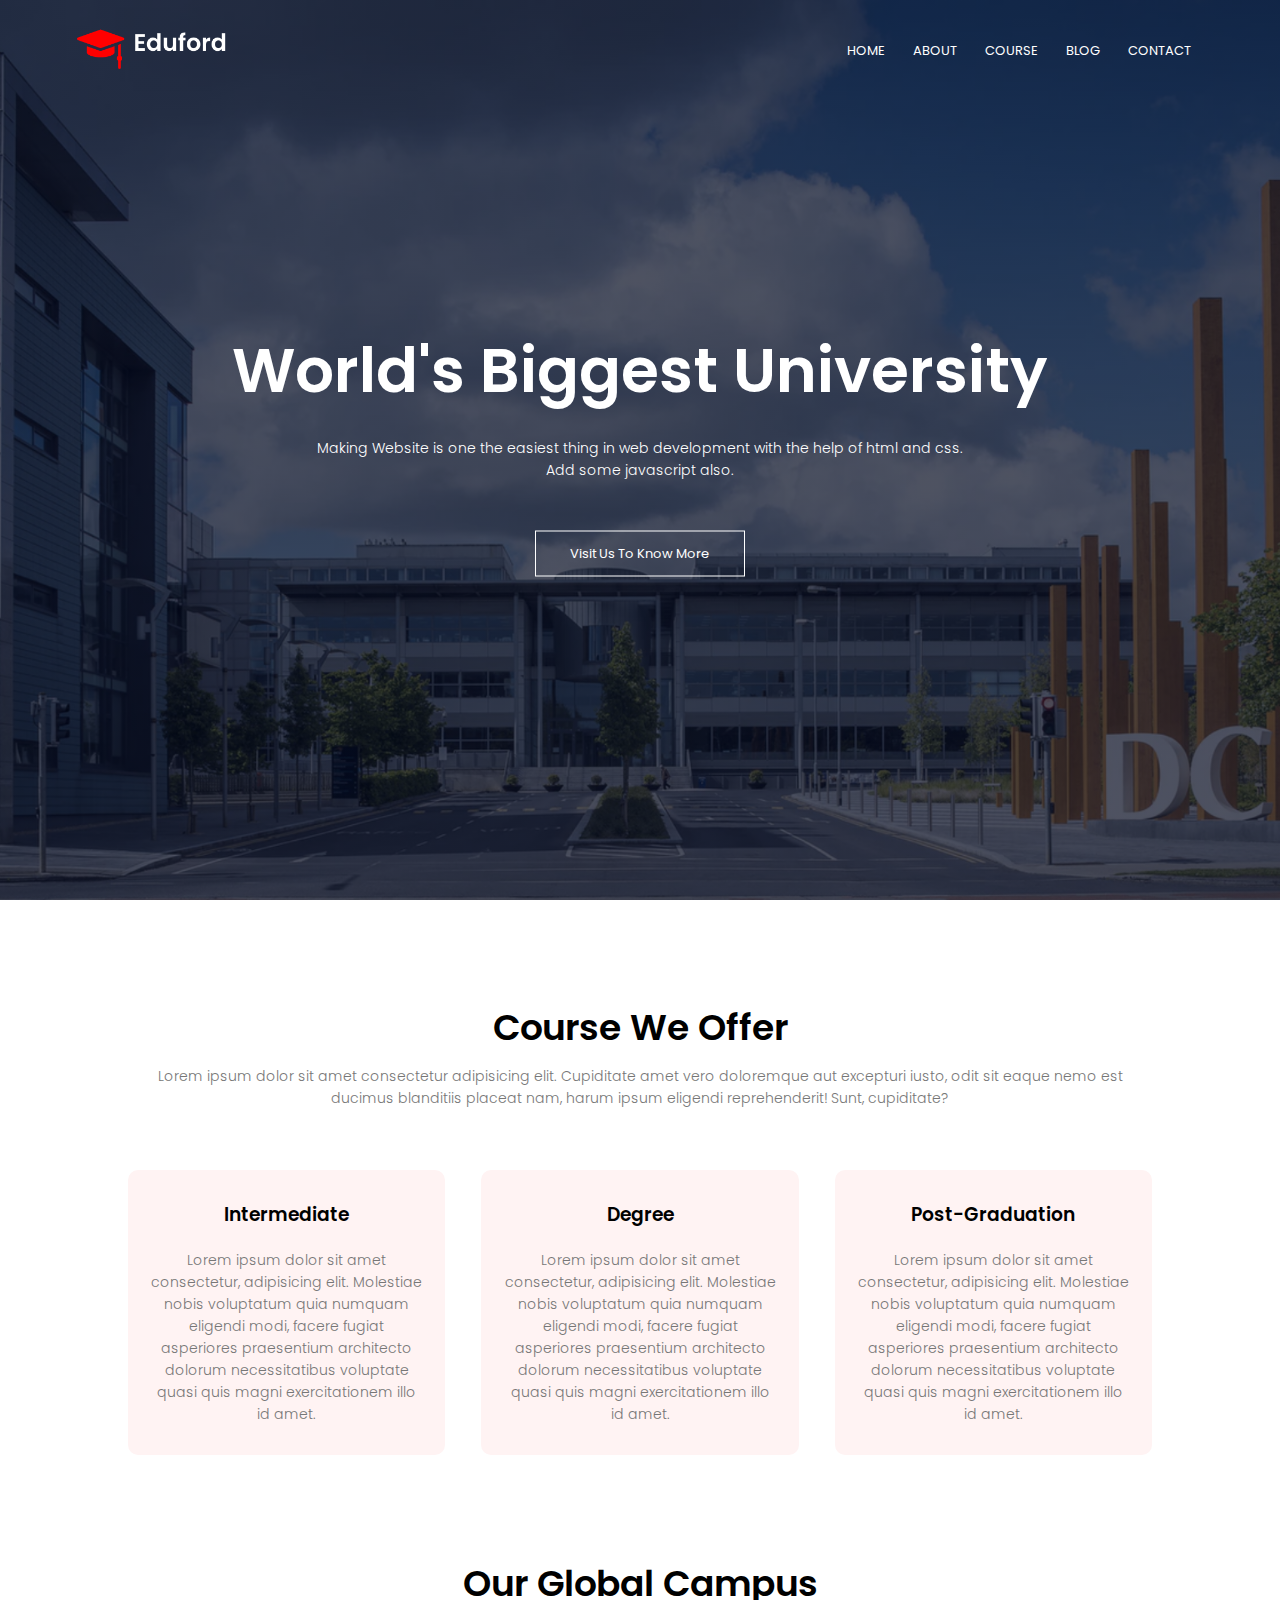
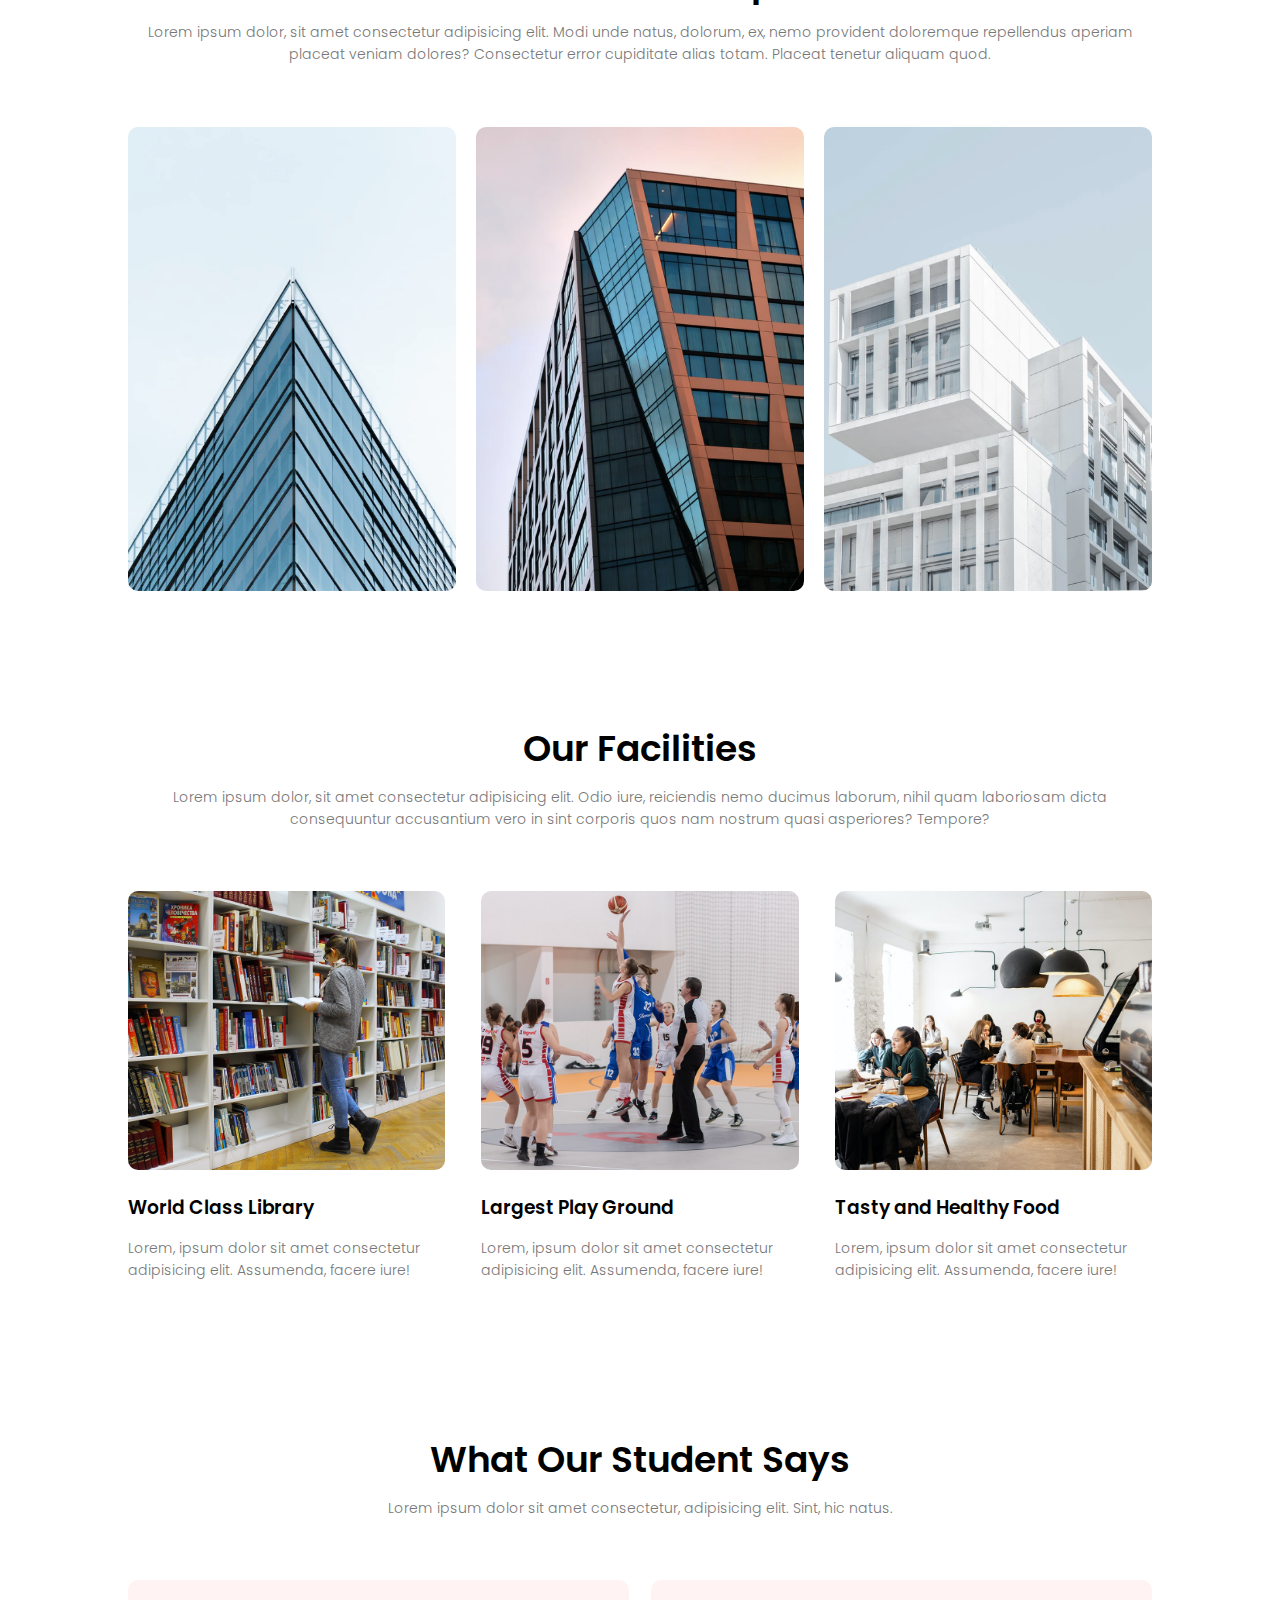
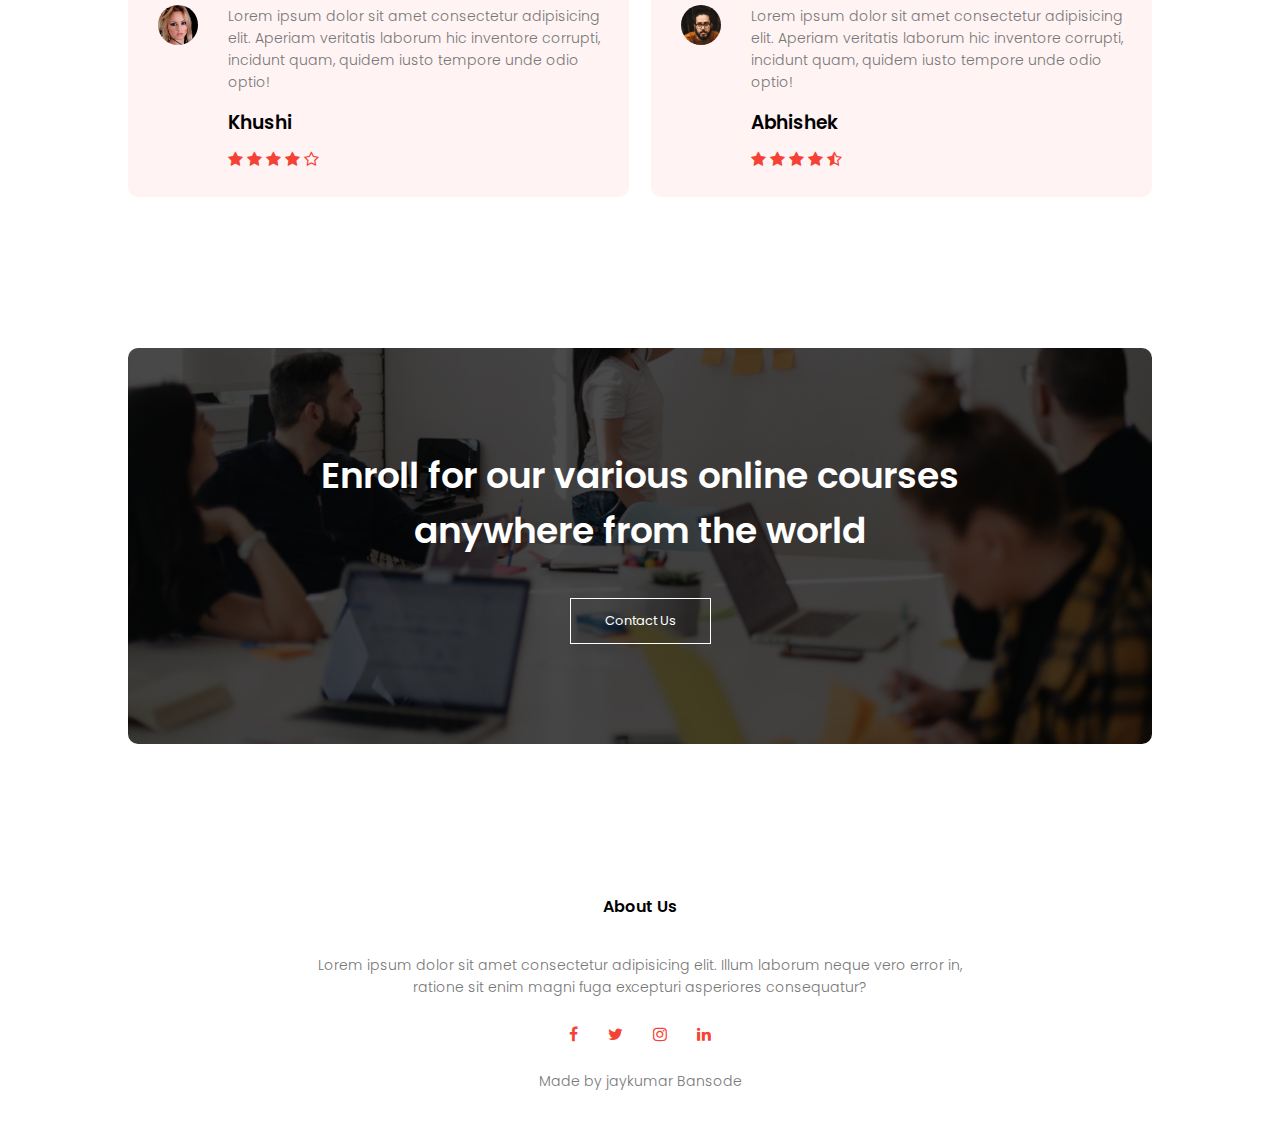
<file: index.html>
<!DOCTYPE html>
<html>

<head>
    <meta name="viewport" content="width=device-width, initial-scale=1.0">
    <title>University Website</title>
    <link rel="stylesheet" href="./styles.css">
    <link rel="preconnect" href="https://fonts.googleapis.com">
    <link rel="preconnect" href="https://fonts.gstatic.com" crossorigin>
    <link href="https://fonts.googleapis.com/css2?family=Poppins:wght@100;200;300;400;600;700&display=swap"
        rel="stylesheet">
    <link rel="stylesheet" href="https://stackpath.bootstrapcdn.com/font-awesome/4.7.0/css/font-awesome.min.css">
</head>

<body>
    <section class="header">
        <nav>
            <a href="index.html"><img src="images/logo.png"></a>
            <div class="nav-links" id="navLinks">
                <i class="fa fa-times" onclick="hideMenu()"></i>
                <ul>
                    <li><a href="index.html">HOME</a></li>
                    <li><a href="about.html">ABOUT</a></li>
                    <li><a href="course.html">COURSE</a></li>
                    <li><a href="blog.html">BLOG</a></li>
                    <li><a href="contact.html">CONTACT</a></li>
                </ul>
            </div>
            <i class="fa fa-bars" onclick="showMenu()"></i>
        </nav>

        <div class="text-box">
            <h1>World's Biggest University</h1>
            <p>Making Website is one the easiest thing in web development with the help of html and css.<br> Add some
                javascript also.
            </p>
            <a href="" class="hero-btn">Visit Us To Know More</a>
        </div>

    </section>

    <!-----course------->
    <section class="course">
        <h1>Course We Offer</h1>
        <p> Lorem ipsum dolor sit amet consectetur adipisicing elit. Cupiditate amet vero doloremque aut excepturi
            iusto, odit sit eaque nemo est ducimus blanditiis placeat nam, harum ipsum eligendi reprehenderit! Sunt,
            cupiditate?</p>

        <div class="row">
            <div class="course-col">
                <h3>Intermediate</h3>
                <p>Lorem ipsum dolor sit amet consectetur, adipisicing elit. Molestiae nobis voluptatum quia numquam
                    eligendi modi, facere fugiat asperiores praesentium architecto dolorum necessitatibus voluptate
                    quasi quis magni exercitationem illo id amet.</p>
            </div>
            <div class="course-col">
                <h3>Degree</h3>
                <p>Lorem ipsum dolor sit amet consectetur, adipisicing elit. Molestiae nobis voluptatum quia numquam
                    eligendi modi, facere fugiat asperiores praesentium architecto dolorum necessitatibus voluptate
                    quasi quis magni exercitationem illo id amet.</p>
            </div>
            <div class="course-col">
                <h3>Post-Graduation</h3>
                <p>Lorem ipsum dolor sit amet consectetur, adipisicing elit. Molestiae nobis voluptatum quia numquam
                    eligendi modi, facere fugiat asperiores praesentium architecto dolorum necessitatibus voluptate
                    quasi quis magni exercitationem illo id amet.</p>
            </div>
        </div>

    </section>

    <!------ campus ------->

    <section class="campus">
        <h1>Our Global Campus</h1>
        <p>Lorem ipsum dolor, sit amet consectetur adipisicing elit. Modi unde natus, dolorum, ex, nemo provident
            doloremque repellendus aperiam placeat veniam dolores? Consectetur error cupiditate alias totam. Placeat
            tenetur aliquam quod.</p>

        <div class="row">
            <div class="campus-col">
                <img src="images/london.png">
                <div class="layer">
                    <h3>LONDON</h3>
                </div>
            </div>
            <div class="campus-col">
                <img src="images/newyork.png">
                <div class="layer">
                    <h3>NEW YORK</h3>
                </div>
            </div>
            <div class="campus-col">
                <img src="images/washington.png">
                <div class="layer">
                    <h3>WASHINGTON</h3>
                </div>
            </div>
        </div>

    </section>

    <!---- Facilities ---->

    <section class="facilities">
        <h1>Our Facilities</h1>
        <p>Lorem ipsum dolor, sit amet consectetur adipisicing elit. Odio iure, reiciendis nemo ducimus laborum, nihil
            quam laboriosam dicta consequuntur accusantium vero in sint corporis quos nam nostrum quasi asperiores?
            Tempore?</p>

        <div class="row">
            <div class="facilities-col">
                <img src="images/library.png">
                <h3>World Class Library</h3>
                <p>Lorem, ipsum dolor sit amet consectetur adipisicing elit. Assumenda, facere iure!</p>
            </div>
            <div class="facilities-col">
                <img src="images/basketball.png">
                <h3>Largest Play Ground</h3>
                <p>Lorem, ipsum dolor sit amet consectetur adipisicing elit. Assumenda, facere iure!</p>
            </div>
            <div class="facilities-col">
                <img src="images/cafeteria.png">
                <h3>Tasty and Healthy Food</h3>
                <p>Lorem, ipsum dolor sit amet consectetur adipisicing elit. Assumenda, facere iure!</p>
            </div>
        </div>

    </section>

    <!-- testimonials -->

    <section class="testimonials">
        <h1>What Our Student Says</h1>
        <p>Lorem ipsum dolor sit amet consectetur, adipisicing elit. Sint, hic natus.</p>

        <div class="row">
            <div class="testimonials-col">
                <img src="images/user1.jpg">
                <div>
                    <p>Lorem ipsum dolor sit amet consectetur adipisicing elit. Aperiam veritatis laborum hic inventore
                        corrupti, incidunt quam, quidem iusto tempore unde odio optio!</p>
                    <h3>Khushi</h3>
                    <i class="fa fa-star"></i>
                    <i class="fa fa-star"></i>
                    <i class="fa fa-star"></i>
                    <i class="fa fa-star"></i>
                    <i class="fa fa-star-o"></i>



                </div>
            </div>
            <div class="testimonials-col">
                <img src="images/user2.jpg">
                <div>
                    <p>Lorem ipsum dolor sit amet consectetur adipisicing elit. Aperiam veritatis laborum hic inventore
                        corrupti, incidunt quam, quidem iusto tempore unde odio optio!</p>
                    <h3>Abhishek</h3>
                    <i class="fa fa-star"></i>
                    <i class="fa fa-star"></i>
                    <i class="fa fa-star"></i>
                    <i class="fa fa-star"></i>
                    <i class="fa fa-star-half-o"></i>
                </div>
            </div>
        </div>

    </section>

    <!-- Call To Action -->

    <section class="cta">
        <h1>Enroll for our various online courses <br> anywhere from the world</h1>
        <a href="" class="hero-btn">Contact Us</a>

    </section>

    <!-- Footer -->

    <section class="footer">
        <h4>About Us</h4>
        <p>Lorem ipsum dolor sit amet consectetur adipisicing elit. Illum laborum neque vero error in, <br>ratione sit
            enim magni fuga excepturi asperiores consequatur?</p>
        <div class="icons">
            <i class="fa fa-facebook"></i>
            <i class="fa fa-twitter"></i>
            <i class="fa fa-instagram"></i>
            <i class="fa fa-linkedin"></i>
        </div>
        <p>Made by jaykumar Bansode</p>


    </section>

    <script>

        var navLinks = document.getElementById("navLinks");

        function showMenu() {
            navLinks.style.right = "0";
        }
        function hideMenu() {
            navLinks.style.right = "-200px";
        }
    </script>

</body>

</html>
</file>
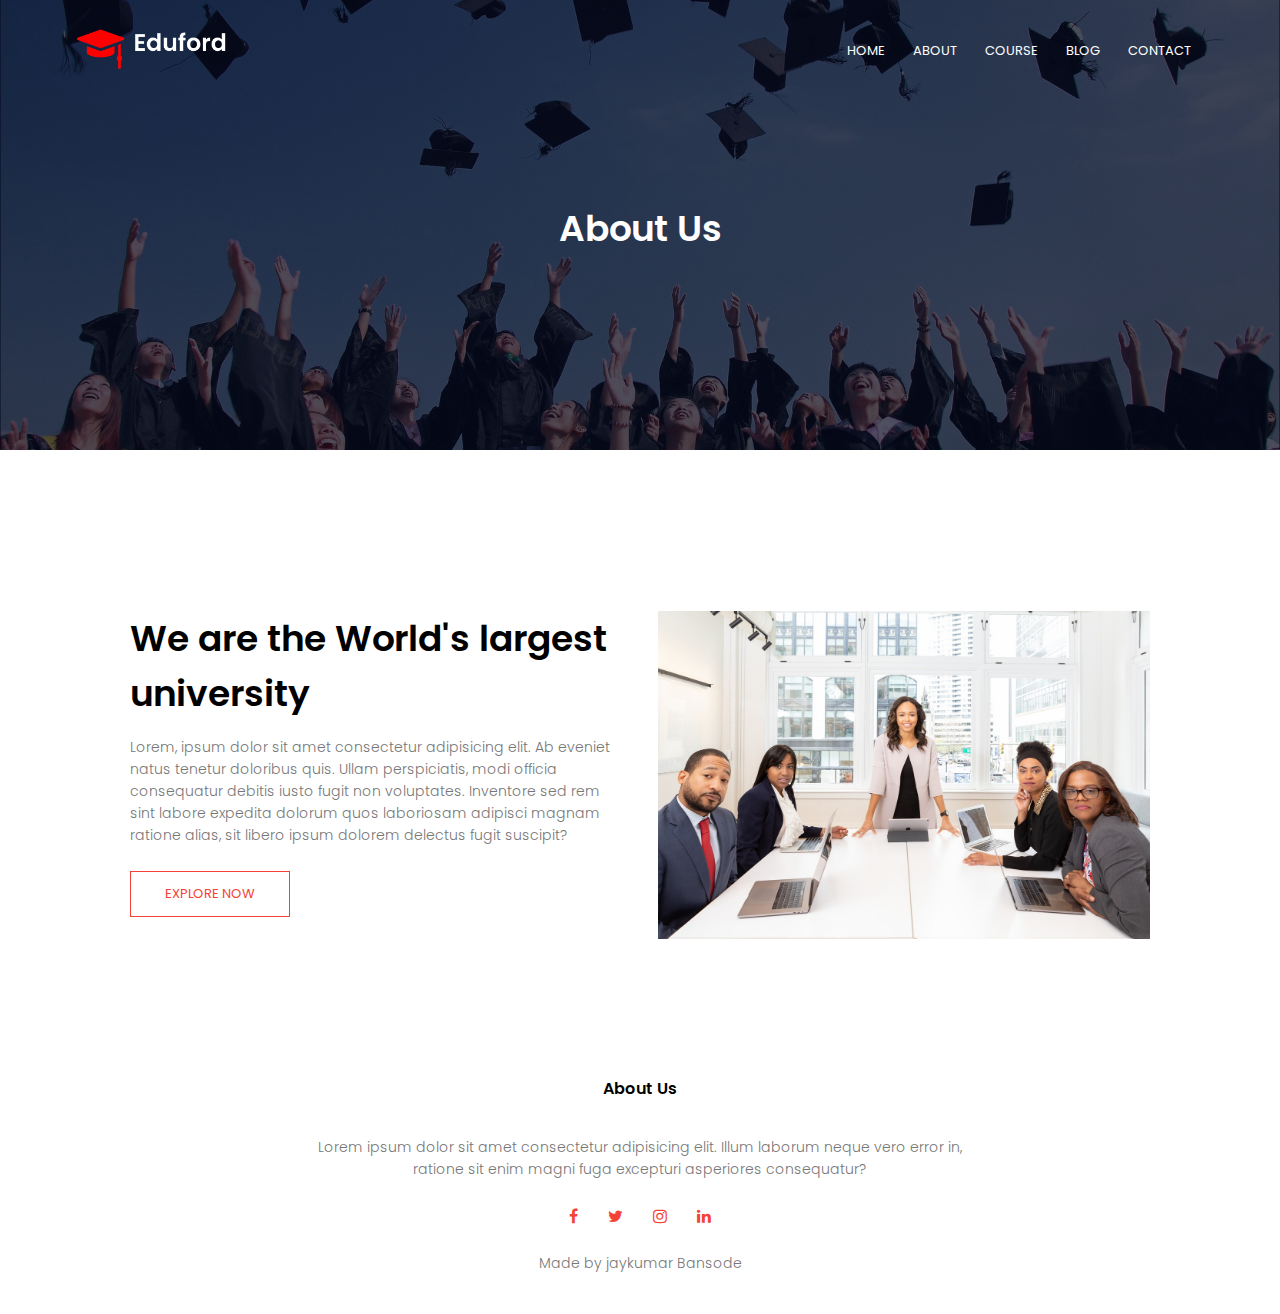
<file: about.html>
<!DOCTYPE html>
<html>

<head>
    <meta name="viewport" content="width=device-width, initial-scale=1.0">
    <title>University Website</title>
    <link rel="stylesheet" href="./styles.css">
    <link rel="preconnect" href="https://fonts.googleapis.com">
    <link rel="preconnect" href="https://fonts.gstatic.com" crossorigin>
    <link href="https://fonts.googleapis.com/css2?family=Poppins:wght@100;200;300;400;600;700&display=swap"
        rel="stylesheet">
    <link rel="stylesheet" href="https://stackpath.bootstrapcdn.com/font-awesome/4.7.0/css/font-awesome.min.css">
</head>

<body>
    <section class="sub-header">
        <nav>
            <a href="index.html"><img src="images/logo.png"></a>
            <div class="nav-links" id="navLinks">
                <i class="fa fa-times" onclick="hideMenu()"></i>
                <ul>
                    <li><a href="index.html">HOME</a></li>
                    <li><a href="about.html">ABOUT</a></li>
                    <li><a href="course.html">COURSE</a></li>
                    <li><a href="blog.html">BLOG</a></li>
                    <li><a href="contact.html">CONTACT</a></li>
                </ul>
            </div>
            <i class="fa fa-bars" onclick="showMenu()"></i>
        </nav>
        <h1>About Us</h1>

    </section>

    <!-- about us content -->

    <section class="about-us">
        <div class="row">
            <div class="about-col">
                <h1>We are the World's largest university</h1>
                <p>Lorem, ipsum dolor sit amet consectetur adipisicing elit. Ab eveniet natus tenetur doloribus quis.
                    Ullam perspiciatis, modi officia consequatur debitis iusto fugit non voluptates. Inventore sed rem
                    sint labore expedita dolorum quos laboriosam adipisci magnam ratione alias, sit libero ipsum dolorem
                    delectus fugit suscipit?</p>
                <a href="" class="hero-btn red-btn">EXPLORE NOW</a>
            </div>
            <div class="about-col">
                <img src="images/about.jpg">

            </div>
        </div>

    </section>

    <!-- Footer -->

    <section class="footer">
        <h4>About Us</h4>
        <p>Lorem ipsum dolor sit amet consectetur adipisicing elit. Illum laborum neque vero error in, <br>ratione sit
            enim magni fuga excepturi asperiores consequatur?</p>
        <div class="icons">
            <i class="fa fa-facebook"></i>
            <i class="fa fa-twitter"></i>
            <i class="fa fa-instagram"></i>
            <i class="fa fa-linkedin"></i>
        </div>
        <p>Made by jaykumar Bansode</p>


    </section>

    <script>

        var navLinks = document.getElementById("navLinks");

        function showMenu() {
            navLinks.style.right = "0";
        }
        function hideMenu() {
            navLinks.style.right = "-200px";
        }
    </script>

</body>

</html>
</file>
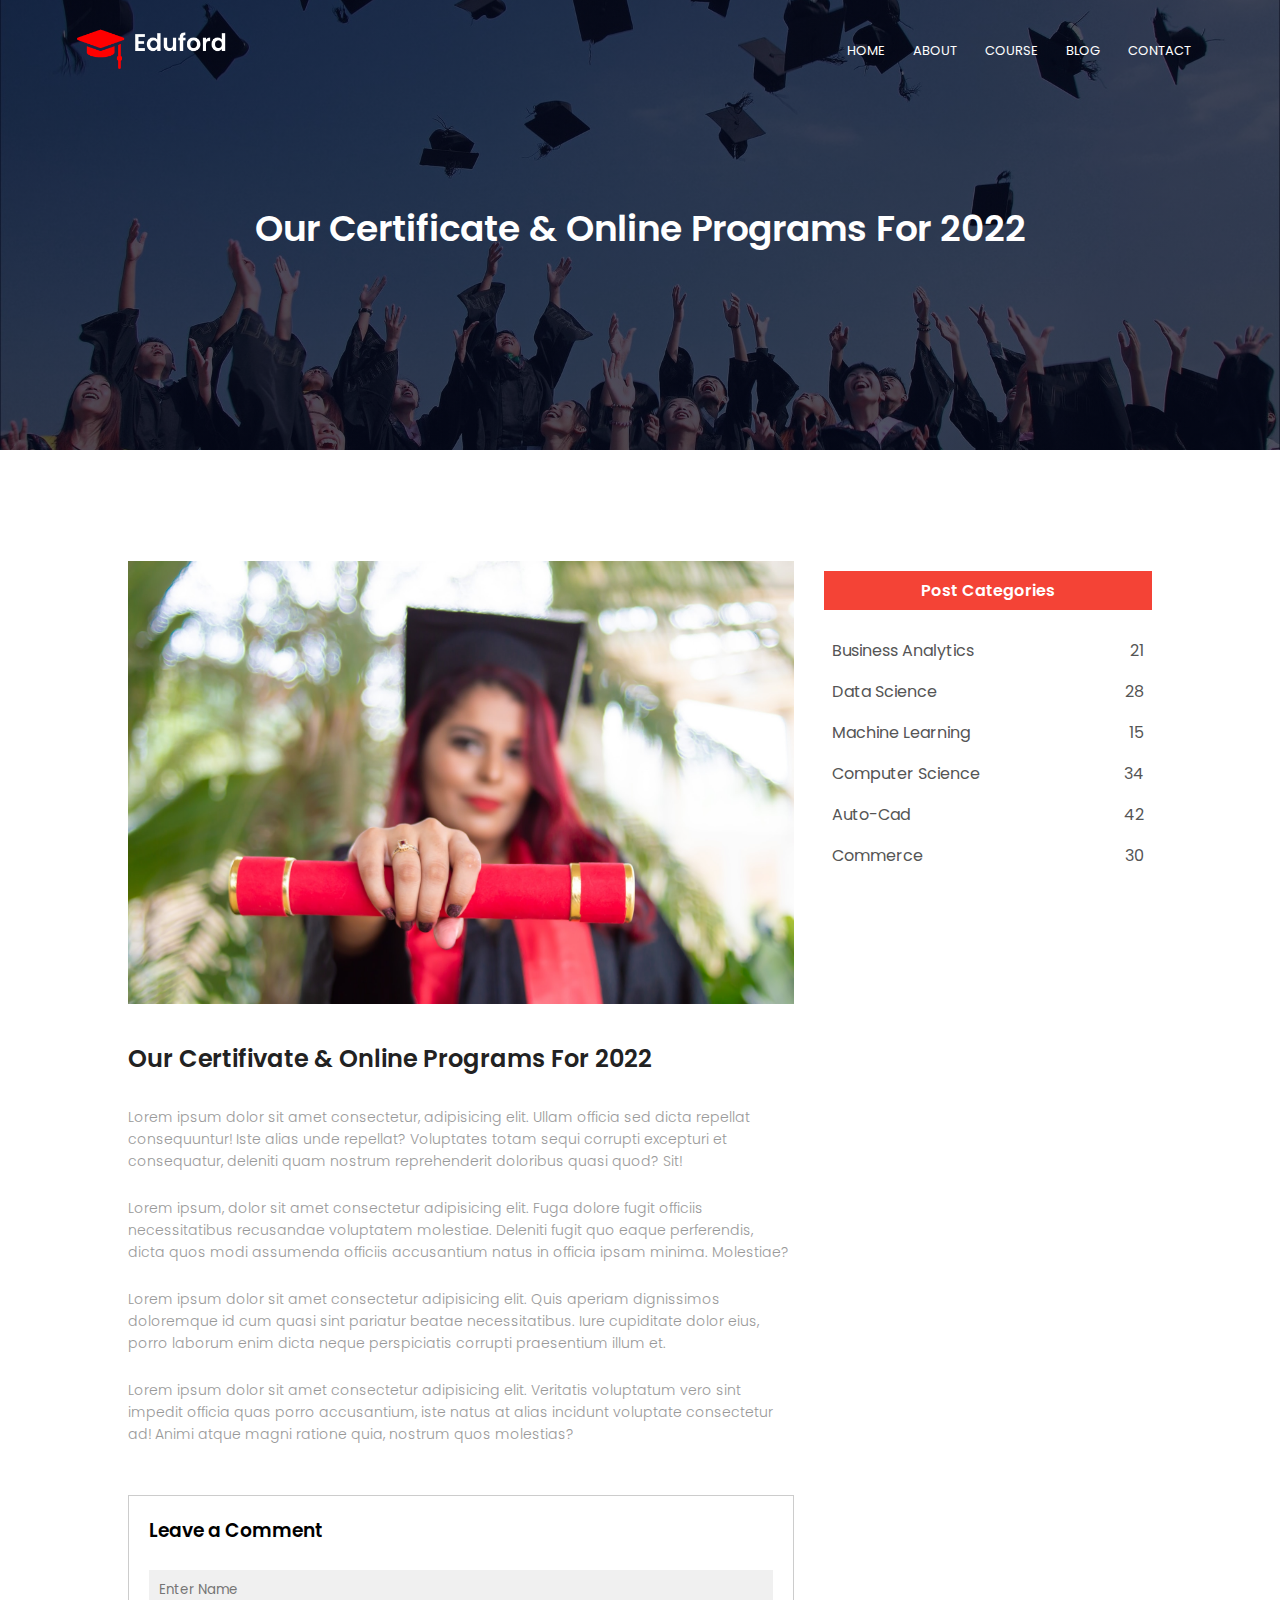
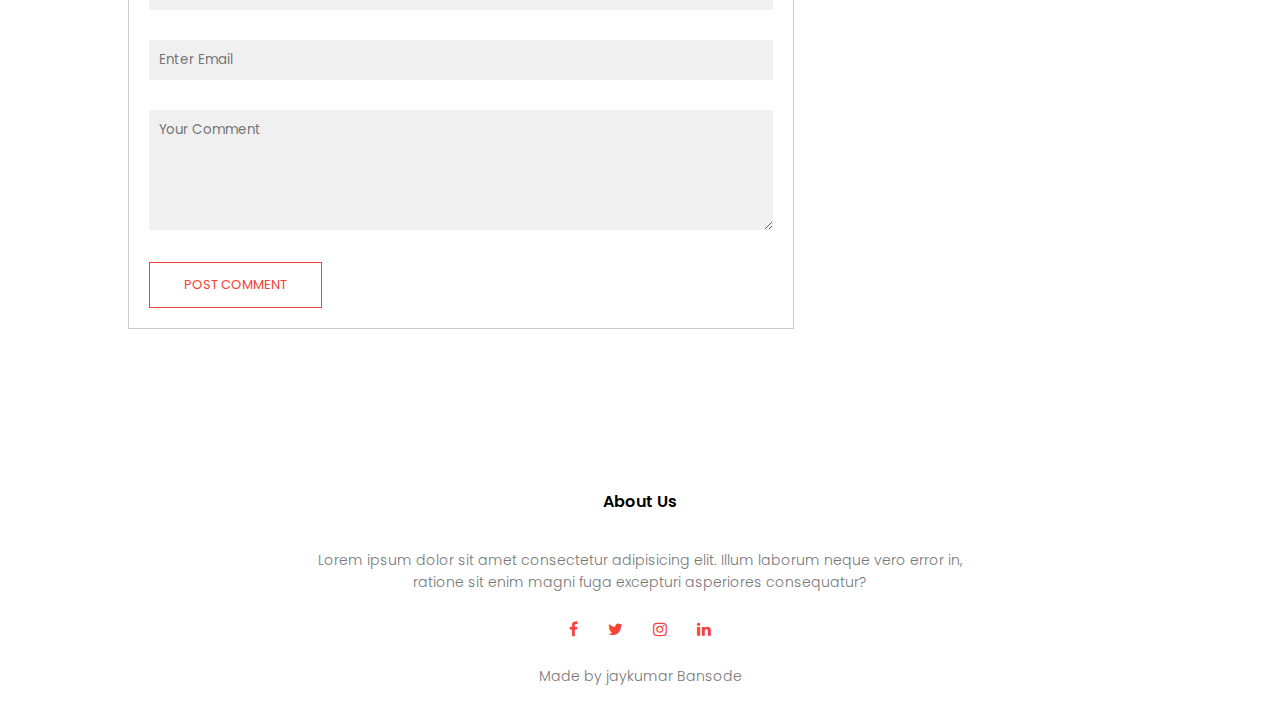
<file: blog.html>
<!DOCTYPE html>
<html>

<head>
    <meta name="viewport" content="width=device-width, initial-scale=1.0">
    <title>University Website</title>
    <link rel="stylesheet" href="./styles.css">
    <link rel="preconnect" href="https://fonts.googleapis.com">
    <link rel="preconnect" href="https://fonts.gstatic.com" crossorigin>
    <link href="https://fonts.googleapis.com/css2?family=Poppins:wght@100;200;300;400;600;700&display=swap"
        rel="stylesheet">
    <link rel="stylesheet" href="https://stackpath.bootstrapcdn.com/font-awesome/4.7.0/css/font-awesome.min.css">
</head>

<body>
    <section class="sub-header">
        <nav>
            <a href="index.html"><img src="images/logo.png"></a>
            <div class="nav-links" id="navLinks">
                <i class="fa fa-times" onclick="hideMenu()"></i>
                <ul>
                    <li><a href="index.html">HOME</a></li>
                    <li><a href="about.html">ABOUT</a></li>
                    <li><a href="course.html">COURSE</a></li>
                    <li><a href="blog.html">BLOG</a></li>
                    <li><a href="contact.html">CONTACT</a></li>
                </ul>
            </div>
            <i class="fa fa-bars" onclick="showMenu()"></i>
        </nav>
        <h1>Our Certificate & Online Programs For 2022</h1>

    </section>

    <!-- Blog -->

    <section class="blog-content">
        <div class="row">
            <div class="blog-left">
                <img src="images/certificate.jpg">
                <h2>Our Certifivate & Online Programs For 2022</h2>
                <p>Lorem ipsum dolor sit amet consectetur, adipisicing elit. Ullam officia sed dicta repellat
                    consequuntur! Iste alias unde repellat? Voluptates totam sequi corrupti excepturi et consequatur,
                    deleniti quam nostrum reprehenderit doloribus quasi quod? Sit!</p>
                <br>
                <p>Lorem ipsum, dolor sit amet consectetur adipisicing elit. Fuga dolore fugit officiis necessitatibus
                    recusandae voluptatem molestiae. Deleniti fugit quo eaque perferendis, dicta quos modi assumenda
                    officiis accusantium natus in officia ipsam minima. Molestiae?</p>
                <br>
                <p>Lorem ipsum dolor sit amet consectetur adipisicing elit. Quis aperiam dignissimos doloremque id cum
                    quasi sint pariatur beatae necessitatibus. Iure cupiditate dolor eius, porro laborum enim dicta
                    neque perspiciatis corrupti praesentium illum et.</p>
                <br>
                <p>Lorem ipsum dolor sit amet consectetur adipisicing elit. Veritatis voluptatum vero sint impedit
                    officia quas porro accusantium, iste natus at alias incidunt voluptate consectetur ad! Animi atque
                    magni ratione quia, nostrum quos molestias?</p>

                <div class="comment-box">
                    <h3>Leave a Comment</h3>

                    <form class="comment-form">
                        <input type="text" placeholder="Enter Name">
                        <input type="email" placeholder="Enter Email">
                        <textarea rows="5" placeholder="Your Comment"></textarea>
                        <button type="submit" class="hero-btn red-btn">POST COMMENT</button>
                    </form>
                </div>

            </div>
            <div class="blog-right">
                <h3>Post Categories</h3>
                <div>
                    <span>Business Analytics</span>
                    <span>21</span>
                </div>
                <div>
                    <span>Data Science</span>
                    <span>28</span>
                </div>
                <div>
                    <span>Machine Learning</span>
                    <span>15</span>
                </div>
                <div>
                    <span>Computer Science</span>
                    <span>34</span>
                </div>
                <div>
                    <span>Auto-Cad</span>
                    <span>42</span>
                </div>
                <div>
                    <span>Commerce</span>
                    <span>30</span>
                </div>
            </div>
        </div>
    </section>


    <!-- Footer -->

    <section class="footer">
        <h4>About Us</h4>
        <p>Lorem ipsum dolor sit amet consectetur adipisicing elit. Illum laborum neque vero error in, <br>ratione sit
            enim magni fuga excepturi asperiores consequatur?</p>
        <div class="icons">
            <i class="fa fa-facebook"></i>
            <i class="fa fa-twitter"></i>
            <i class="fa fa-instagram"></i>
            <i class="fa fa-linkedin"></i>
        </div>
        <p>Made by jaykumar Bansode</p>


    </section>

    <script>

        var navLinks = document.getElementById("navLinks");

        function showMenu() {
            navLinks.style.right = "0";
        }
        function hideMenu() {
            navLinks.style.right = "-200px";
        }
    </script>

</body>

</html>
</file>
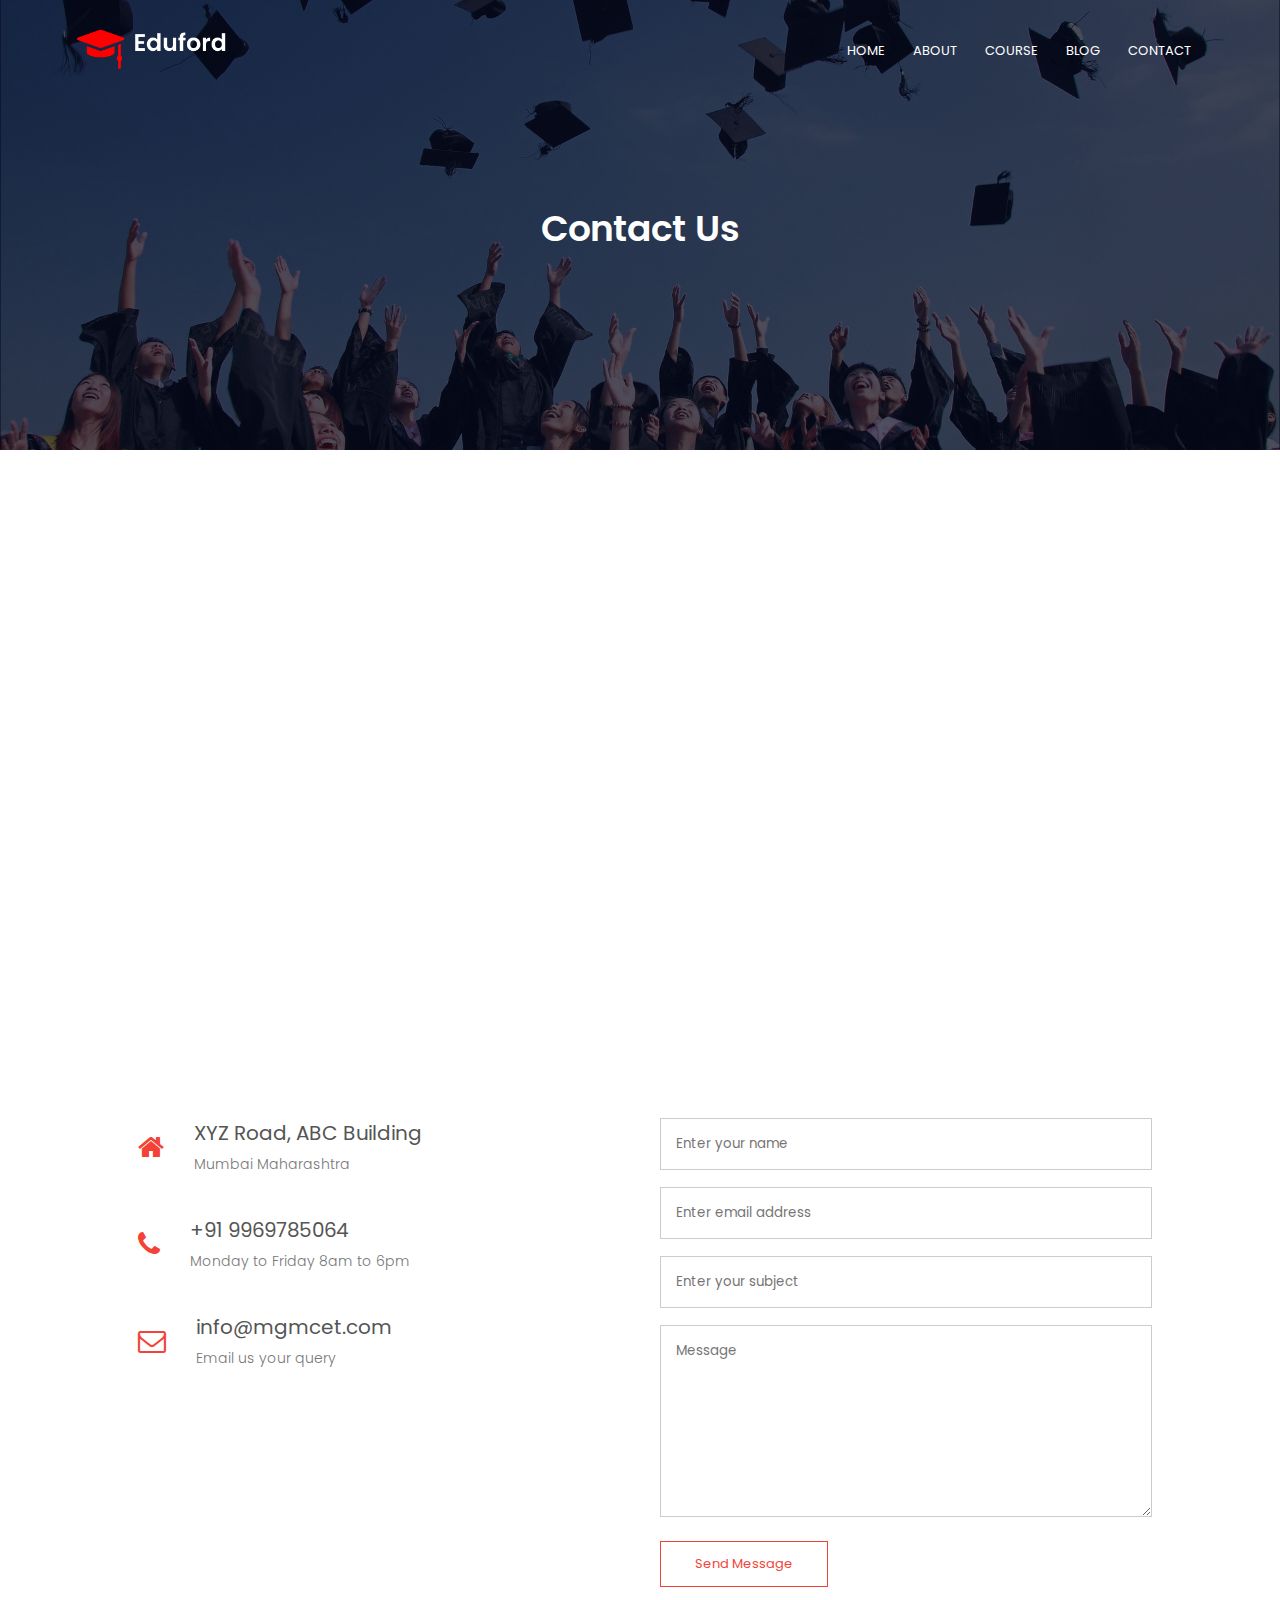
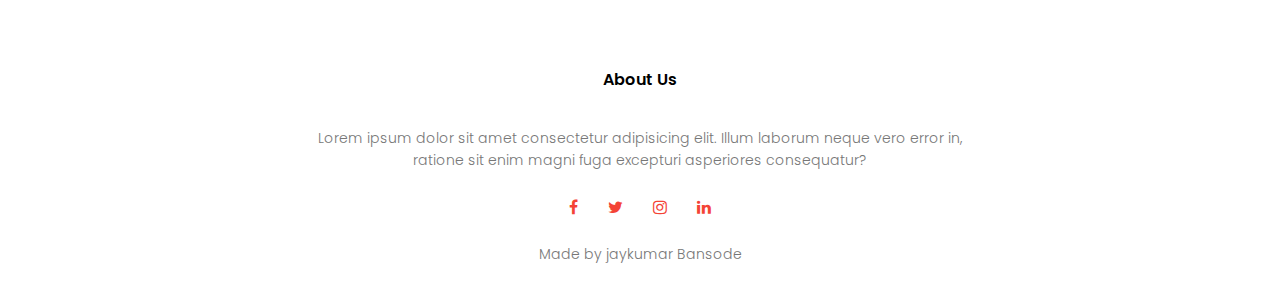
<file: contact.html>
<!DOCTYPE html>
<html>

<head>
    <meta name="viewport" content="width=device-width, initial-scale=1.0">
    <title>University Website</title>
    <link rel="stylesheet" href="./styles.css">
    <link rel="preconnect" href="https://fonts.googleapis.com">
    <link rel="preconnect" href="https://fonts.gstatic.com" crossorigin>
    <link href="https://fonts.googleapis.com/css2?family=Poppins:wght@100;200;300;400;600;700&display=swap"
        rel="stylesheet">
    <link rel="stylesheet" href="https://stackpath.bootstrapcdn.com/font-awesome/4.7.0/css/font-awesome.min.css">
</head>

<body>
    <section class="sub-header">
        <nav>
            <a href="index.html"><img src="images/logo.png"></a>
            <div class="nav-links" id="navLinks">
                <i class="fa fa-times" onclick="hideMenu()"></i>
                <ul>
                    <li><a href="index.html">HOME</a></li>
                    <li><a href="about.html">ABOUT</a></li>
                    <li><a href="course.html">COURSE</a></li>
                    <li><a href="blog.html">BLOG</a></li>
                    <li><a href="contact.html">CONTACT</a></li>
                </ul>
            </div>
            <i class="fa fa-bars" onclick="showMenu()"></i>
        </nav>
        <h1>Contact Us</h1>

    </section>

    <!-- Contact Us -->

    <section class="location">

        <iframe
            src="https://www.google.com/maps/embed?pb=!1m18!1m12!1m3!1d3772.075548118106!2d73.10246374936476!3d19.01639235872444!2m3!1f0!2f0!3f0!3m2!1i1024!2i768!4f13.1!3m3!1m2!1s0x3be7e9cc90bd80b7%3A0xdf4fc9424f9d7f73!2sMahatma%20Gandhi%20Mission&#39;s%20College%20of%20Engineering%20and%20Technology!5e0!3m2!1sen!2sin!4v1657098867677!5m2!1sen!2sin"
            width="600" height="450" style="border:0;" allowfullscreen="" loading="lazy"
            referrerpolicy="no-referrer-when-downgrade"></iframe>

    </section>

    <section class="contact-us">

        <div class="row">
            <div class="contact-col">
                <div>
                    <i class="fa fa-home"></i>
                    <span>
                        <h5>XYZ Road, ABC Building</h5>
                        <p>Mumbai Maharashtra</p>
                    </span>
                </div>
                <div>
                    <i class="fa fa-phone"></i>
                    <span>
                        <h5>+91 9969785064</h5>
                        <p>Monday to Friday 8am to 6pm</p>
                    </span>
                </div>
                <div>
                    <i class="fa fa-envelope-o"></i>
                    <span>
                        <h5>info@mgmcet.com</h5>
                        <p>Email us your query</p>
                    </span>
                </div>
            </div>

            <div class="contact-col">

                <form action="form-handler.php" method="post">
                    <input type="text" name="name" placeholder="Enter your name" required>
                    <input type="email" name="email" placeholder="Enter email address" required>
                    <input type="text" name="subject" placeholder="Enter your subject" required>
                    <textarea rows="8" name="message" placeholder="Message" required></textarea>
                    <button type="submit" class="hero-btn red-btn">Send Message</button>
                </form>



            </div>
        </div>

    </section>

    <!-- Footer -->

    <section class="footer">
        <h4>About Us</h4>
        <p>Lorem ipsum dolor sit amet consectetur adipisicing elit. Illum laborum neque vero error in, <br>ratione sit
            enim magni fuga excepturi asperiores consequatur?</p>
        <div class="icons">
            <i class="fa fa-facebook"></i>
            <i class="fa fa-twitter"></i>
            <i class="fa fa-instagram"></i>
            <i class="fa fa-linkedin"></i>
        </div>
        <p>Made by jaykumar Bansode</p>


    </section>

    <script>

        var navLinks = document.getElementById("navLinks");

        function showMenu() {
            navLinks.style.right = "0";
        }
        function hideMenu() {
            navLinks.style.right = "-200px";
        }
    </script>

</body>

</html>
</file>
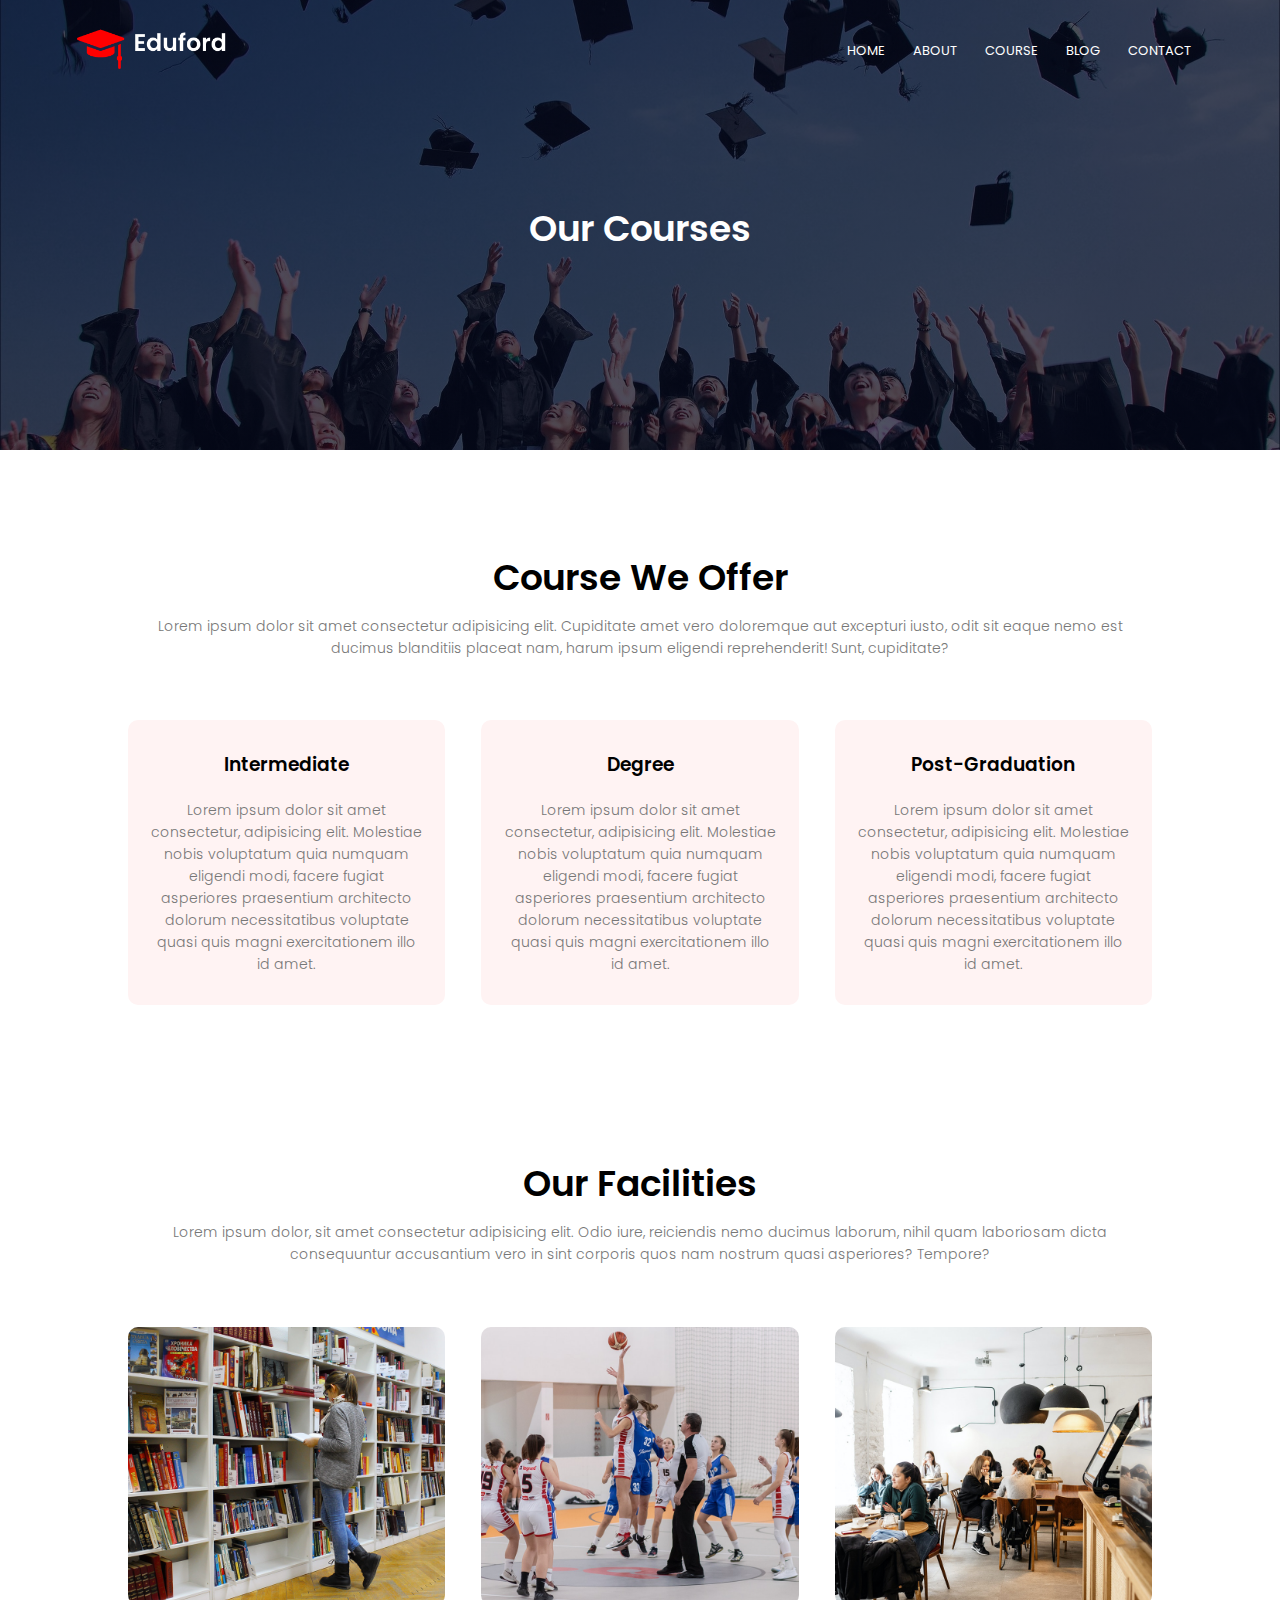
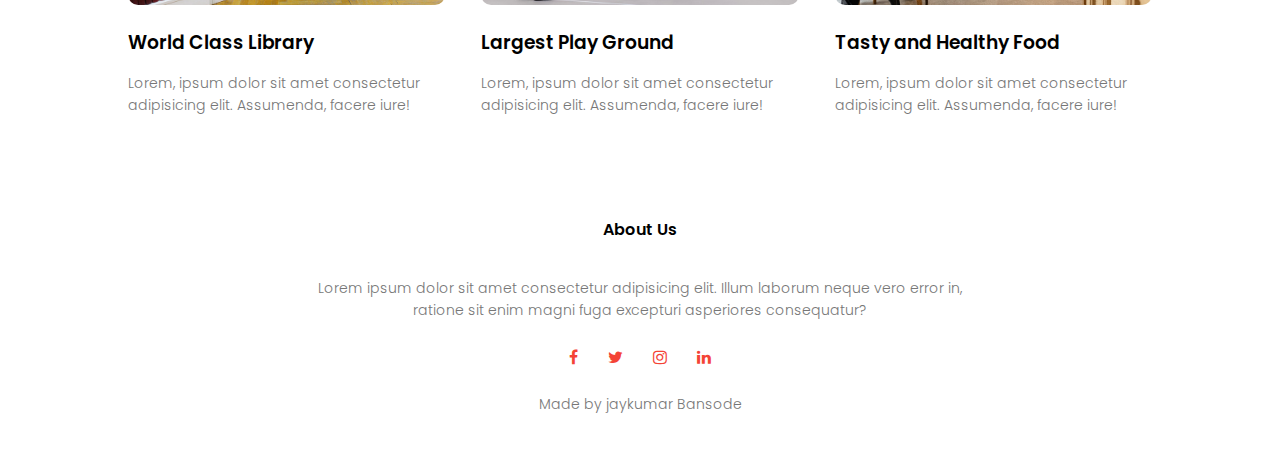
<file: course.html>
<!DOCTYPE html>
<html>

<head>
    <meta name="viewport" content="width=device-width, initial-scale=1.0">
    <title>University Website</title>
    <link rel="stylesheet" href="./styles.css">
    <link rel="preconnect" href="https://fonts.googleapis.com">
    <link rel="preconnect" href="https://fonts.gstatic.com" crossorigin>
    <link href="https://fonts.googleapis.com/css2?family=Poppins:wght@100;200;300;400;600;700&display=swap"
        rel="stylesheet">
    <link rel="stylesheet" href="https://stackpath.bootstrapcdn.com/font-awesome/4.7.0/css/font-awesome.min.css">
</head>

<body>
    <section class="sub-header">
        <nav>
            <a href="index.html"><img src="images/logo.png"></a>
            <div class="nav-links" id="navLinks">
                <i class="fa fa-times" onclick="hideMenu()"></i>
                <ul>
                    <li><a href="index.html">HOME</a></li>
                    <li><a href="about.html">ABOUT</a></li>
                    <li><a href="course.html">COURSE</a></li>
                    <li><a href="blog.html">BLOG</a></li>
                    <li><a href="contact.html">CONTACT</a></li>
                </ul>
            </div>
            <i class="fa fa-bars" onclick="showMenu()"></i>
        </nav>
        <h1>Our Courses</h1>

    </section>

    <!-- Course -->
    <section class="course">
        <h1>Course We Offer</h1>
        <p> Lorem ipsum dolor sit amet consectetur adipisicing elit. Cupiditate amet vero doloremque aut excepturi
            iusto, odit sit eaque nemo est ducimus blanditiis placeat nam, harum ipsum eligendi reprehenderit! Sunt,
            cupiditate?</p>

        <div class="row">
            <div class="course-col">
                <h3>Intermediate</h3>
                <p>Lorem ipsum dolor sit amet consectetur, adipisicing elit. Molestiae nobis voluptatum quia numquam
                    eligendi modi, facere fugiat asperiores praesentium architecto dolorum necessitatibus voluptate
                    quasi quis magni exercitationem illo id amet.</p>
            </div>
            <div class="course-col">
                <h3>Degree</h3>
                <p>Lorem ipsum dolor sit amet consectetur, adipisicing elit. Molestiae nobis voluptatum quia numquam
                    eligendi modi, facere fugiat asperiores praesentium architecto dolorum necessitatibus voluptate
                    quasi quis magni exercitationem illo id amet.</p>
            </div>
            <div class="course-col">
                <h3>Post-Graduation</h3>
                <p>Lorem ipsum dolor sit amet consectetur, adipisicing elit. Molestiae nobis voluptatum quia numquam
                    eligendi modi, facere fugiat asperiores praesentium architecto dolorum necessitatibus voluptate
                    quasi quis magni exercitationem illo id amet.</p>
            </div>
        </div>

    </section>

    <!---- Facilities ---->

    <section class="facilities">
        <h1>Our Facilities</h1>
        <p>Lorem ipsum dolor, sit amet consectetur adipisicing elit. Odio iure, reiciendis nemo ducimus laborum, nihil
            quam laboriosam dicta consequuntur accusantium vero in sint corporis quos nam nostrum quasi asperiores?
            Tempore?</p>

        <div class="row">
            <div class="facilities-col">
                <img src="images/library.png">
                <h3>World Class Library</h3>
                <p>Lorem, ipsum dolor sit amet consectetur adipisicing elit. Assumenda, facere iure!</p>
            </div>
            <div class="facilities-col">
                <img src="images/basketball.png">
                <h3>Largest Play Ground</h3>
                <p>Lorem, ipsum dolor sit amet consectetur adipisicing elit. Assumenda, facere iure!</p>
            </div>
            <div class="facilities-col">
                <img src="images/cafeteria.png">
                <h3>Tasty and Healthy Food</h3>
                <p>Lorem, ipsum dolor sit amet consectetur adipisicing elit. Assumenda, facere iure!</p>
            </div>
        </div>

    </section>

    <!-- Footer -->

    <section class="footer">
        <h4>About Us</h4>
        <p>Lorem ipsum dolor sit amet consectetur adipisicing elit. Illum laborum neque vero error in, <br>ratione sit
            enim magni fuga excepturi asperiores consequatur?</p>
        <div class="icons">
            <i class="fa fa-facebook"></i>
            <i class="fa fa-twitter"></i>
            <i class="fa fa-instagram"></i>
            <i class="fa fa-linkedin"></i>
        </div>
        <p>Made by jaykumar Bansode</p>


    </section>

    <script>

        var navLinks = document.getElementById("navLinks");

        function showMenu() {
            navLinks.style.right = "0";
        }
        function hideMenu() {
            navLinks.style.right = "-200px";
        }
    </script>

</body>

</html>
</file>
<file: styles.css>
*{
    margin: 0;
    padding: 0;
    font-family: 'Poppins', sans-serif;
}

.header{
    min-height: 100vh;
    width: 100%;
    background-image: linear-gradient(rgba(4,9,30,0.7), rgba(4,9,30,0.7)), 
    url(images/banner.png);
    background-position: center;
    background-size: cover;
    position: relative;
}
nav{
    display: flex;
    padding: 2% 6%;
    justify-content: space-between;
    align-items: center;
}
nav img{
    width: 150px;
}
.nav-links{
    flex: 1;
    text-align: right;
}
.nav-links ul li{
    list-style: none;
    display: inline-block;
    padding: 8px 12px;
    position: relative;
}
.nav-links ul li a{
    color: #fff;
    text-decoration: none;
    font-size: 13px;
}
.nav-links ul li::after{
    content: '';
    width: 0%;
    height: 2px;
    background: #f44336;
    display: block;
    margin: auto;
    transition: 0.5s;
}
.nav-links ul li:hover::after{
    width: 100%;
}
.text-box{
    width: 90%;
    color: #fff;
    position: absolute;
    top: 50%;
    left: 50%;
    transform: translate(-50%,-50%);
    text-align: center;
}
.text-box h1{
    font-size: 62px;
}
.text-box p{
    margin: 10px 0 40px;
    font-size: 14px;
    color: #fff;
}
.hero-btn{
    display: inline-block;
    text-decoration: none;
    color: #fff;
    border: 1px solid #fff;
    padding: 12px 34px;
    font-size: 13px;
    background: transparent;
    position: relative;
    cursor: pointer;
}
.hero-btn:hover{
    border: 1px solid #f44336;
    background: #f44336;
    transition: 1s;
}
nav .fa{
    display: none;
}
@media(max-width: 700px){
    .text-box h1{
        font-size: 20px;
    }
    .nav-links ul li{
        display: block;
    }
    .nav-links{
        position: fixed;
        background: #f44336;
        height: 100vh;
        width: 200px;
        top: 0;
        right: -200px;
        text-align: left;
        z-index: 2;
        transition: 1s;
    }
    nav .fa{
        display: block;
        color: #fff;
        margin: 10px;
        font-size: 22px;
        cursor: pointer;
    }
    .nav-links ul{
        padding: 30px;
    }
}

/* ------ Course ------ */

.course{
    width: 80%;
    margin: auto;
    text-align: center;
    padding-top: 100px;
}
h1{
    font-size: 36px;
    font-weight: 600;
}

p{
    color: #777;
    font-size: 14px;
    font-weight: 300;
    line-height: 22px;
    padding: 10px;
}
.row{
    margin-top: 5%;
    display: flex;
    justify-content: space-between;
}
.course-col{
    flex-basis: 31%;
    background: #fff3f3;
    border-radius: 10px;
    margin-bottom: 5%;
    padding: 20px 12px;
    box-sizing: border-box;
    transition: 0.5s;
}
h3{
    text-align: center;
    font-weight: 600;
    margin: 10px 0;
}
.course-col:hover{
    box-shadow: 0 0 20px 0px rgba(0,0,0,0.2);
}
@media(max-width: 700px){
    .row{
        flex-direction: column;
    }
}

/* ----- campus -------- */
.campus{
    width: 80%;
    margin: auto;
    text-align: center;
    padding-top: 50px;
}
.campus-col{
    flex-basis: 32%;
    border-radius: 10px;
    margin-bottom: 30px;
    position: relative;
    overflow: hidden;
}
.campus-col img{
    width: 100%;
    display: block;
}
.layer{
    background: transparent;
    height: 100%;
    width: 100%;
    position: absolute;
    top: 0;
    left: 0;
    transition: 0.5s;
}
.layer:hover{
    background: rgba(226,0,0,0.7);
}
.layer h3{
    width: 100%;
    font-weight: 500;
    color: #fff;
    font-size: 26px;
    bottom: 0;
    left: 50%;
    transform: translateX(-50%);
    position: absolute;
    opacity: 0;
    transition: 0.5s;
}
.layer:hover h3{
    bottom: 49%;
    opacity: 1;
}

.facilities{
    width: 80%;
    margin: auto;
    text-align: center;
    padding-top: 100px;
}
.facilities-col{
    flex-basis: 31%;
    border-radius: 10px;
    margin-bottom: 5%;
    text-align: left;
}
.facilities-col img{
    width: 100%;
    border-radius: 10px;
}
.facilities-col p{
    padding: 0;
}
.facilities-col h3{
    margin-top: 16px;
    margin-bottom: 15px;
    text-align: left;
}

/* testimonials */

.testimonials{
    width: 80%;
    margin: auto;
    padding-top: 100px;
    text-align: center;
}
.testimonials-col{
    flex-basis: 44%;
    border-radius: 10px;
    margin-bottom: 5%;
    text-align: left;
    background: #fff3f3;
    padding: 25px;
    cursor: pointer;
    display: flex;
}
.testimonials-col img{
    height: 40px;
    margin-left: 5px;
    margin-right: 30px;
    border-radius: 50%;
}
.testimonials-col p{
    padding: 0;
}
.testimonials-col h3{
    margin-top: 15px;
    text-align: left;
}
.testimonials-col .fa{
    color: #f44336;
}
@media(max-width: 700){
    .testimonials-col img{
        margin-left: 0px;
        margin-right: 15px;
    }
}

/* call to action */


.cta{
    margin: 100px auto;
    width: 80%;
    background-image: linear-gradient(rgba(0,0,0,0.7),rgba(0,0,0,0.7)),url(images/banner2.jpg);
    background-position: center;
    background-size: cover;
    border-radius: 10px;
    text-align: center;
    padding: 100px 0;
}
.cta h1{
    color: #fff;
    margin-bottom: 40px;
    padding: 0;
}
@media(max-width: 700px) {
    .cta h1{
        font-size: 24px;
    }
}

/* Footer */

.footer{
    width: 100%;
    text-align: center;
    padding: 30px 0;
}
.footer h4{
    margin-bottom: 25px;
    margin-top: 20px;
    font-weight: 600;
}
.icons .fa{
    color: #f44336;
    margin: 0 13px;
    cursor: pointer;
    padding: 18px 0;
}


/* About Us page */
.sub-header{
    height: 50vh;
    width: 100%;
    background-image: linear-gradient(rgba(4,9,30,0.7),rgba(4,9,30,0.7)),url(images/background.jpg);
    background-position: center;
    background-size: cover;
    text-align: center;
    color: #fff;
}
.sub-header h1{
    margin-top: 100px;
}

.about-us{
    width: 80%;
    margin: auto;
    padding-top: 80px;
    padding-bottom: 50px;
}

.about-col{
    flex-basis: 48%;
    padding: 30px 2px;
}
.about-col img{
    width: 100%;
}
.about-col h1{
    padding-top: 0;
}
.about-col p{
    padding: 15px 0 25px;
}
.red-btn{
    border: 1px solid#f44336;
    background: transparent;
    color: #f44336;
}
.red-btn:hover{
    color: #fff;
}


/* blog-content */

.blog-content{
    width: 80%;
    margin: auto;
    padding: 60px 0;
}
.blog-left{
    flex-basis: 65%;
}
.blog-left img{
    width: 100%;
}
.blog-left h2{
    color: #222;
    font-weight: 600;
    margin: 30px 0;
}
.blog-left p{
    color: #999;
    padding: 0;
}
.blog-right{
    flex-basis: 32%;
}
.blog-right h3{
    background: #f44336;
    color: #fff;
    padding: 7px 0;
    font-size: 16px;
    margin-bottom: 20px;
}
.blog-right div{
    display: flex;
    align-items: center;
    justify-content: space-between;
    color: #555;
    padding: 8px;
    box-sizing: border-box;
}
.comment-box{
    border: 1px solid #ccc;
    margin: 50px 0;
    padding: 10px 20px;
}
.comment-box h3{
    text-align: left;
}
.comment-form input, .comment-form textarea{
    width: 100%;
    padding: 10px;
    margin: 15px 0;
    box-sizing: border-box;
    border: none;
    outline: none;
    background: #f0f0f0;
}
.comment-form button{
    margin: 10px 0;
}
@media(max-width:700px){
    .sub-header h1{
        font-size: 24px;
    }
}


/* Contact us page */

.location{
    width: 80%;
    margin: auto;
    padding: 80px 0;
}
.location iframe{
    width: 100%;
}
.contact-us{
    width: 80%;
    margin: auto;
}
.contact-col{
    flex-basis: 48%;
    margin-bottom: 30px;
}
.contact-col div{
    display: flex;
    align-items: center;
    margin-bottom: 40px;
}
.contact-col div .fa{
    font-size: 28px;
    color: #f44336;
    margin: 10px;
    margin-right: 30px;
}
.contact-col div p{
    padding: 0;
}
.contact-col div h5{
    font-size: 20px;
    margin-bottom: 5px;
    color: #555;
    font-weight: 400;
}
.contact-col input, .contact-col textarea{
    width: 100%;
    padding: 15px;
    margin-bottom: 17px;
    outline: none;
    border: 1px solid #ccc;
    box-sizing: border-box;
}
</file>
